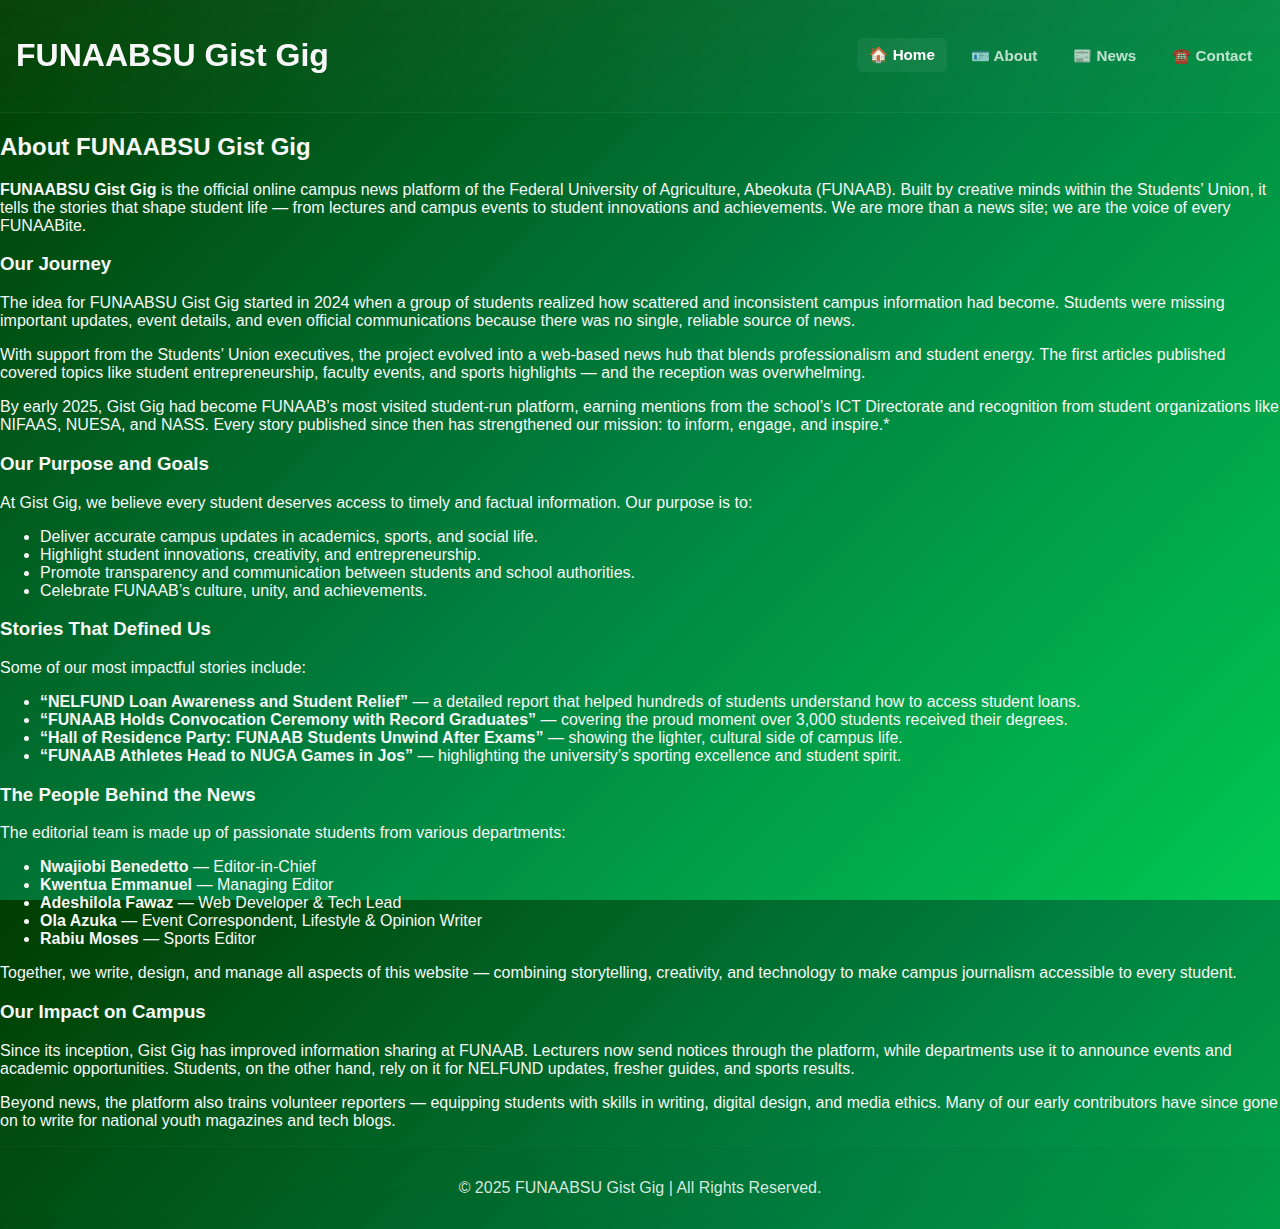
<file: about.html>
<!DOCTYPE html>
<html lang="en">
<head>
  <meta charset="UTF-8">
  <meta name="viewport" content="width=device-width, initial-scale=1.0">
  <title>About Us | FUNAABSU Gist Gig</title>
  <link rel="stylesheet" href="style1.css">
</head>
<body>
  <header>
    <h1>FUNAABSU Gist Gig</h1>
    <nav>
      <ul>
      <li><a href="index.html" class="active">🏠 Home</a></li>
        <li><a href="about.html">🪪 About</a></li>
        <li><a href="academic.html">📰 News</a></li>
        <li><a href="contact.html">☎️ Contact</a></li>
      </ul>
    </nav>
  </header>

  <section class="about-intro">
    <h2>About FUNAABSU Gist Gig</h2>
    <p>
      <strong>FUNAABSU Gist Gig</strong> is the official online campus news platform of the Federal University of Agriculture, Abeokuta (FUNAAB).
      Built by creative minds within the Students’ Union, it tells the stories that shape student life — from lectures and campus events
      to student innovations and achievements.  
      We are more than a news site; we are the voice of every FUNAABite.
    </p>
  </section>

  <section class="about-history">
    <h3>Our Journey</h3>
    <p>
      The idea for FUNAABSU Gist Gig started in 2024 when a group of students realized how scattered and inconsistent campus information had become.
      Students were missing important updates, event details, and even official communications because there was no single, reliable source of news.
    </p>
    <p>
      With support from the Students’ Union executives, the project evolved into a web-based news hub that blends professionalism and student energy.
      The first articles published covered topics like student entrepreneurship, faculty events, and sports highlights — and the reception was overwhelming.
    </p>
    <p>
      By early 2025, Gist Gig had become FUNAAB’s most visited student-run platform, earning mentions from the school’s ICT Directorate and recognition
      from student organizations like NIFAAS, NUESA, and NASS.  
      Every story published since then has strengthened our mission: to inform, engage, and inspire.*
    </p>
  </section>

  <section class="about-purpose">
    <h3>Our Purpose and Goals</h3>
    <p>
      At Gist Gig, we believe every student deserves access to timely and factual information. Our purpose is to:
    </p>
    <ul>
      <li>Deliver accurate campus updates in academics, sports, and social life.</li>
      <li>Highlight student innovations, creativity, and entrepreneurship.</li>
      <li>Promote transparency and communication between students and school authorities.</li>
      <li>Celebrate FUNAAB’s culture, unity, and achievements.</li>
    </ul>
  </section>

  <section class="about-highlights">
    <h3>Stories That Defined Us</h3>
    <p>
      Some of our most impactful stories include:
    </p>
    <ul>
      <li>
        <strong>“NELFUND Loan Awareness and Student Relief”</strong> — a detailed report that helped hundreds of students understand how to access student loans.
      </li>
      <li>
        <strong>“FUNAAB Holds Convocation Ceremony with Record Graduates”</strong> — covering the proud moment over 3,000 students received their degrees.
      </li>
      <li>
        <strong>“Hall of Residence Party: FUNAAB Students Unwind After Exams”</strong> — showing the lighter, cultural side of campus life.
      </li>
      <li>
        <strong>“FUNAAB Athletes Head to NUGA Games in Jos”</strong> — highlighting the university’s sporting excellence and student spirit.
      </li>
    </ul>
  </section>

  <section class="about-team">
    <h3>The People Behind the News</h3>
    <p>
      The editorial team is made up of passionate students from various departments:
    </p>
    <ul>
      <li><strong>Nwajiobi Benedetto</strong> — Editor-in-Chief</li>
      <li><strong>Kwentua Emmanuel</strong> — Managing Editor</li>
      <li><strong>Adeshilola Fawaz</strong> — Web Developer & Tech Lead</li>
      <li><strong>Ola Azuka</strong> — Event Correspondent, Lifestyle & Opinion Writer</li>
      <li><strong>Rabiu Moses</strong> — Sports Editor</li>
    </ul>
    <p>
      Together, we write, design, and manage all aspects of this website — combining storytelling, creativity, and technology to make campus journalism
      accessible to every student.
    </p>
  </section>

  <section class="about-impact">
    <h3>Our Impact on Campus</h3>
    <p>
      Since its inception, Gist Gig has improved information sharing at FUNAAB. Lecturers now send notices through the platform,
      while departments use it to announce events and academic opportunities. Students, on the other hand, rely on it for NELFUND updates,
      fresher guides, and sports results.
    </p>
    <p>
      Beyond news, the platform also trains volunteer reporters — equipping students with skills in writing, digital design, and media ethics.
      Many of our early contributors have since gone on to write for national youth magazines and tech blogs.
    </p>
  </section>

  <footer>
    <p>&copy; 2025 FUNAABSU Gist Gig | All Rights Reserved.</p>
  </footer>
</body>
</html>
</file>
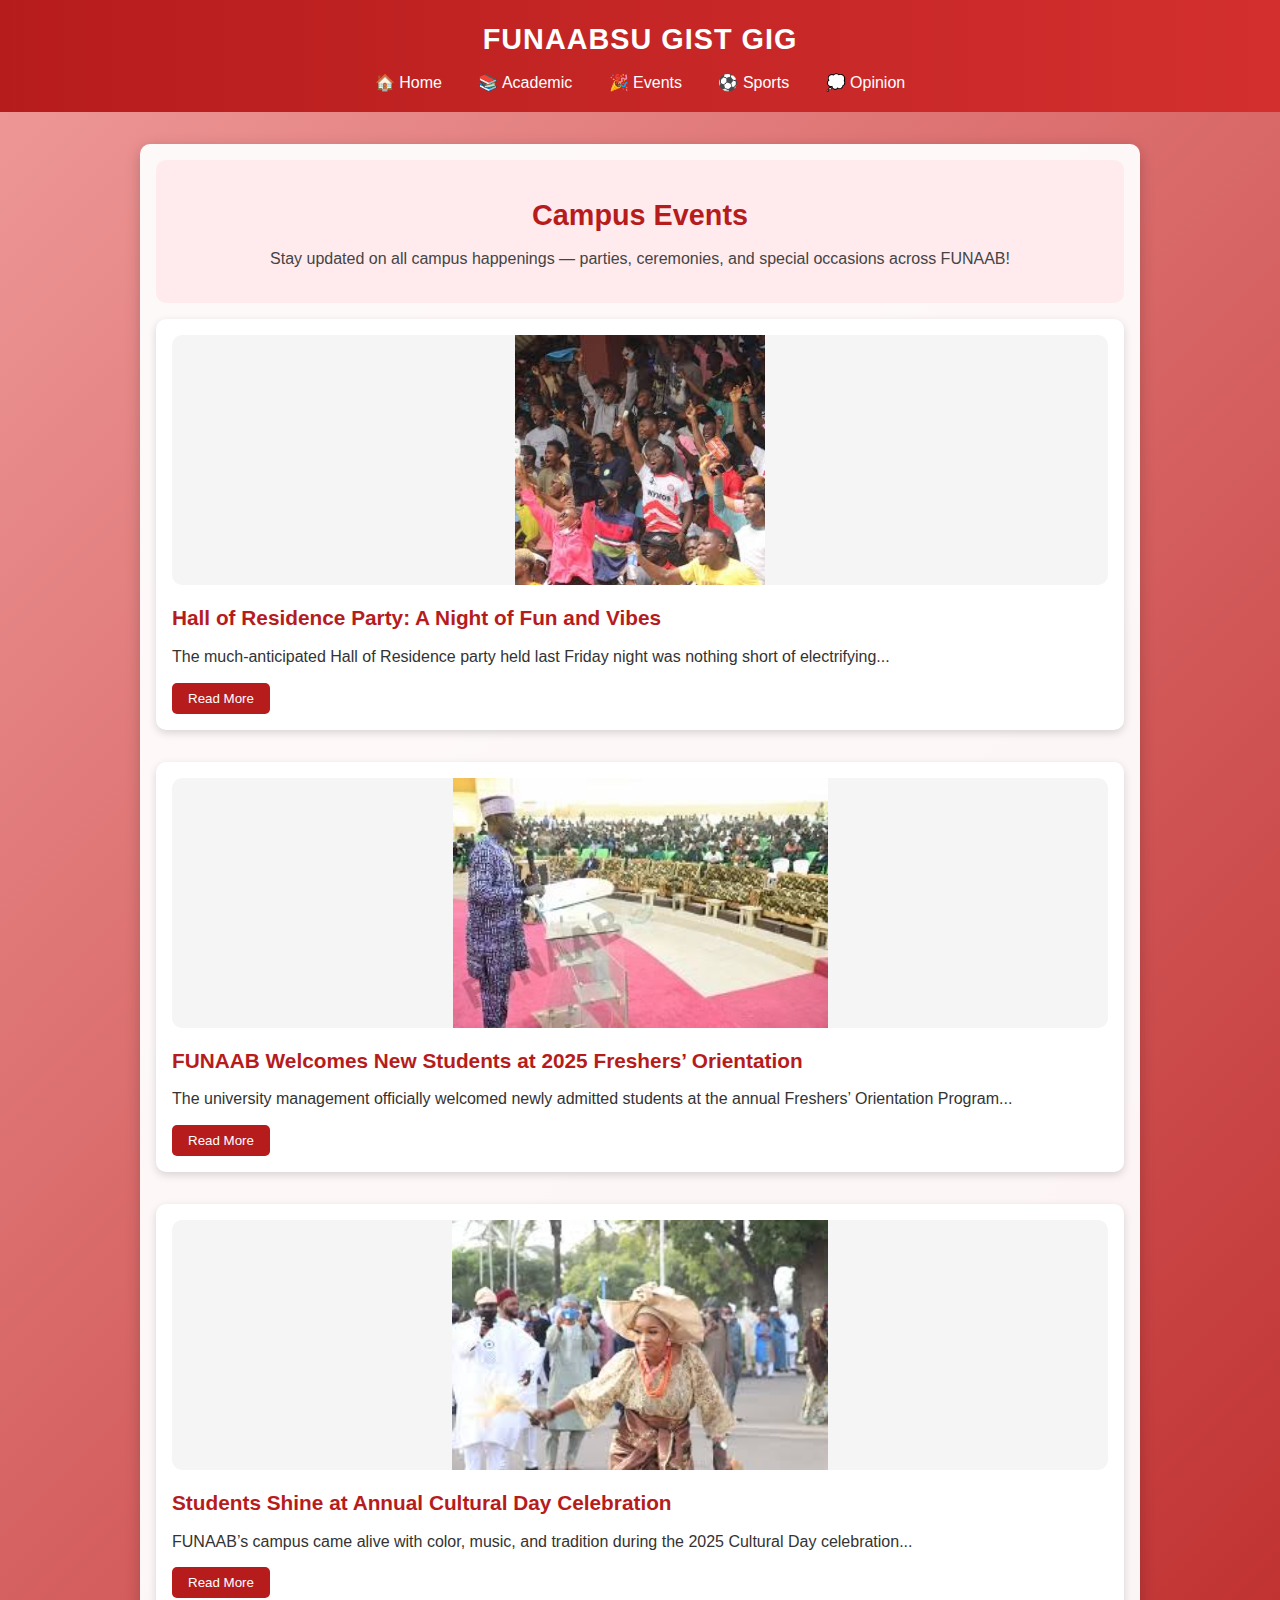
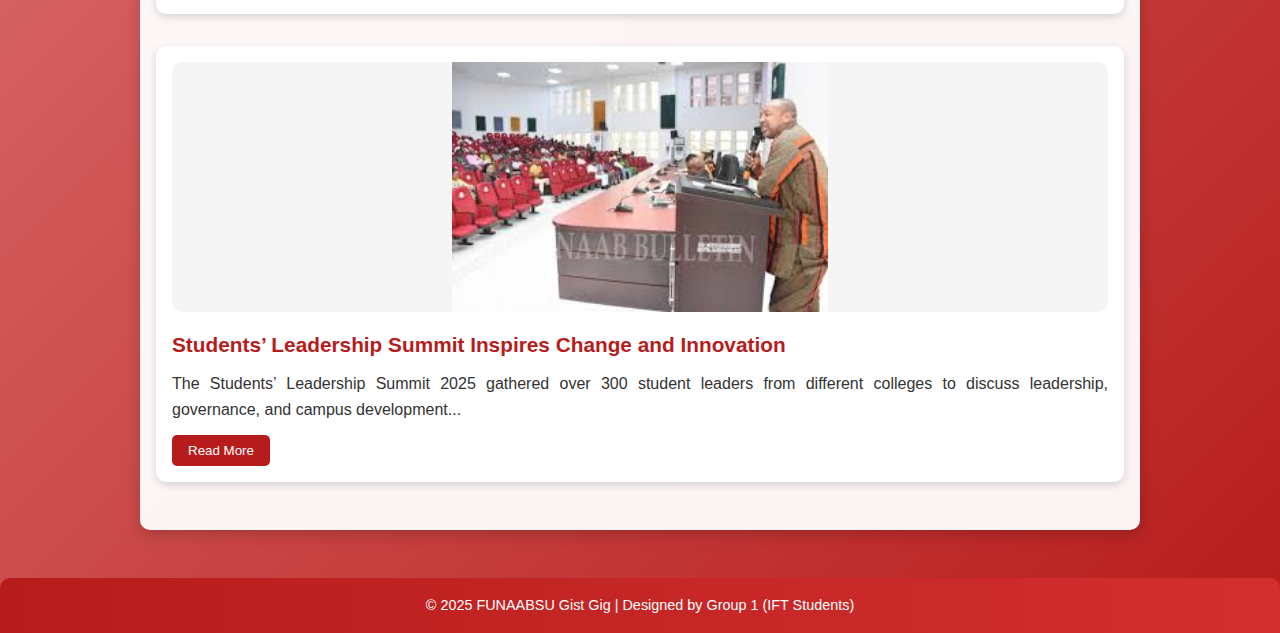
<file: event.html>
<!DOCTYPE html>
<html lang="en">
<head>
  <meta charset="UTF-8">
  <meta name="viewport" content="width=device-width, initial-scale=1.0">
  <title>Events | FUNAABSU Gist Gig</title>
  <link rel="stylesheet" href="style-red.css">
</head>
<body>
  <header>
    <h1>FUNAABSU Gist Gig</h1>
     <div class="news-links">
    <a href="Index.html">🏠 Home</a>
    <a href="academic.html">📚 Academic</a>
    <a href="event.html" class="btn">🎉 Events</a>
    <a href="sport.html" class="btn">⚽ Sports</a>
    <a href="opinion.html" class="btn">💭 Opinion</a>
  </div>
  </header>

  <main>
    <section class="category-header">
      <h2>Campus Events</h2>
      <p>Stay updated on all campus happenings — parties, ceremonies, and special occasions across FUNAAB!</p>
    </section>

    <!-- Hall of Residence Party -->
    <article class="news-item">
      <img src="party.jpeg" alt="Hall Party">
      <h3>Hall of Residence Party: A Night of Fun and Vibes</h3>
      <p>
        The much-anticipated Hall of Residence party held last Friday night was nothing short of electrifying...
        <span class="more-text">
          Organized by the Hall Executives in collaboration with the Students’ Union Social Committee, 
          the event brought together students from all colleges to unwind after a busy academic week.  
          The venue was beautifully decorated with colorful lights and banners, giving off a vibrant club atmosphere.  

          DJ Skillz kept the crowd entertained with hit tracks while performances from campus artists like 
          JayBlaq, Nifemi Vibes, and De-Classic had students cheering.  
          There were dance competitions, comedy sessions, and refreshments sponsored by local vendors.  

          According to the Hall Chairperson, the goal was to foster unity and relaxation among residents.  
          The event ended peacefully at midnight under the supervision of the FUNAABSU security team.  
          “It was the best night of the semester,” said one excited student from Iyalode Hall.
        </span>
      </p>
      <button class="read-more-btn" onclick="toggleReadMore(this)">Read More</button>
    </article>

    <!-- Freshers’ Orientation -->
    <article class="news-item">
      <img src="freasher.jpeg" alt="Orientation">
      <h3>FUNAAB Welcomes New Students at 2025 Freshers’ Orientation</h3>
      <p>
        The university management officially welcomed newly admitted students at the annual Freshers’ Orientation Program...
        <span class="more-text">
          The event took place at the Oduduwa Lecture Theatre with all departments represented.  
          The Vice-Chancellor, represented by the Dean of Student Affairs, encouraged the new students to focus on 
          academics and discipline, promising that the university will provide a conducive environment for learning.  

          The Students’ Union executives were also present to advise freshers on adjusting to campus life.  
          Various university units such as Health Services, Library, and Security gave presentations 
          to familiarize students with available facilities.  

          The event concluded with an entertainment segment featuring poetry, music, and a mini quiz competition.
        </span>
      </p>
      <button class="read-more-btn" onclick="toggleReadMore(this)">Read More</button>
    </article>

    <!-- Cultural Day Celebration -->
    <article class="news-item">
      <img src="cultural.jpeg" alt="Cultural Day">
      <h3>Students Shine at Annual Cultural Day Celebration</h3>
      <p>
        FUNAAB’s campus came alive with color, music, and tradition during the 2025 Cultural Day celebration...
        <span class="more-text">
          Students proudly showcased their heritage by dressing in traditional attires representing 
          Nigeria’s diverse ethnic groups.  
          Each faculty presented cultural displays — including Yoruba bata dance, Hausa drumming, Igbo masquerade, 
          and Tiv folk songs.  

          The Vice-Chancellor commended the Student Affairs Division for promoting unity in diversity, 
          stating that culture is a vital tool for peace and understanding among students.  

          The highlight of the day was the Cultural Parade, where College of Animal Science 
          and Livestock Production emerged as the “Most Culturally Represented College.”  
          It was a celebration of pride, identity, and togetherness.
        </span>
      </p>
      <button class="read-more-btn" onclick="toggleReadMore(this)">Read More</button>
    </article>

    <!-- Students’ Leadership Summit -->
    <article class="news-item">
      <img src="ledership.jpeg" alt="Leadership Summit">
      <h3>Students’ Leadership Summit Inspires Change and Innovation</h3>
      <p>
        The Students’ Leadership Summit 2025 gathered over 300 student leaders from different colleges 
        to discuss leadership, governance, and campus development...
        <span class="more-text">
          The summit, themed “Empowering the Next Generation of Change-Makers”, featured keynote sessions 
          from guest speakers including alumni and industry professionals.  

          Panel discussions covered topics such as “Effective Student Leadership,” “Entrepreneurship in a Digital Age,” 
          and “The Role of Youths in Nation Building.”  

          According to the SU President, the summit aims to build responsible leaders who will contribute 
          to the growth of FUNAAB and Nigeria at large.  
          Participants described the experience as enlightening and transformative.
        </span>
      </p>
      <button class="read-more-btn" onclick="toggleReadMore(this)">Read More</button>
    </article>
  </main>

  <footer>
    <p>&copy; 2025 FUNAABSU Gist Gig | Designed by Group 1 (IFT Students)</p>
  </footer>

  <script>
    function toggleReadMore(button) {
      const moreText = button.previousElementSibling.querySelector('.more-text');
      moreText.classList.toggle('show');
      button.textContent = moreText.classList.contains('show') ? 'Read Less' : 'Read More';
    }
  </script>
</body>
</html>
</file>
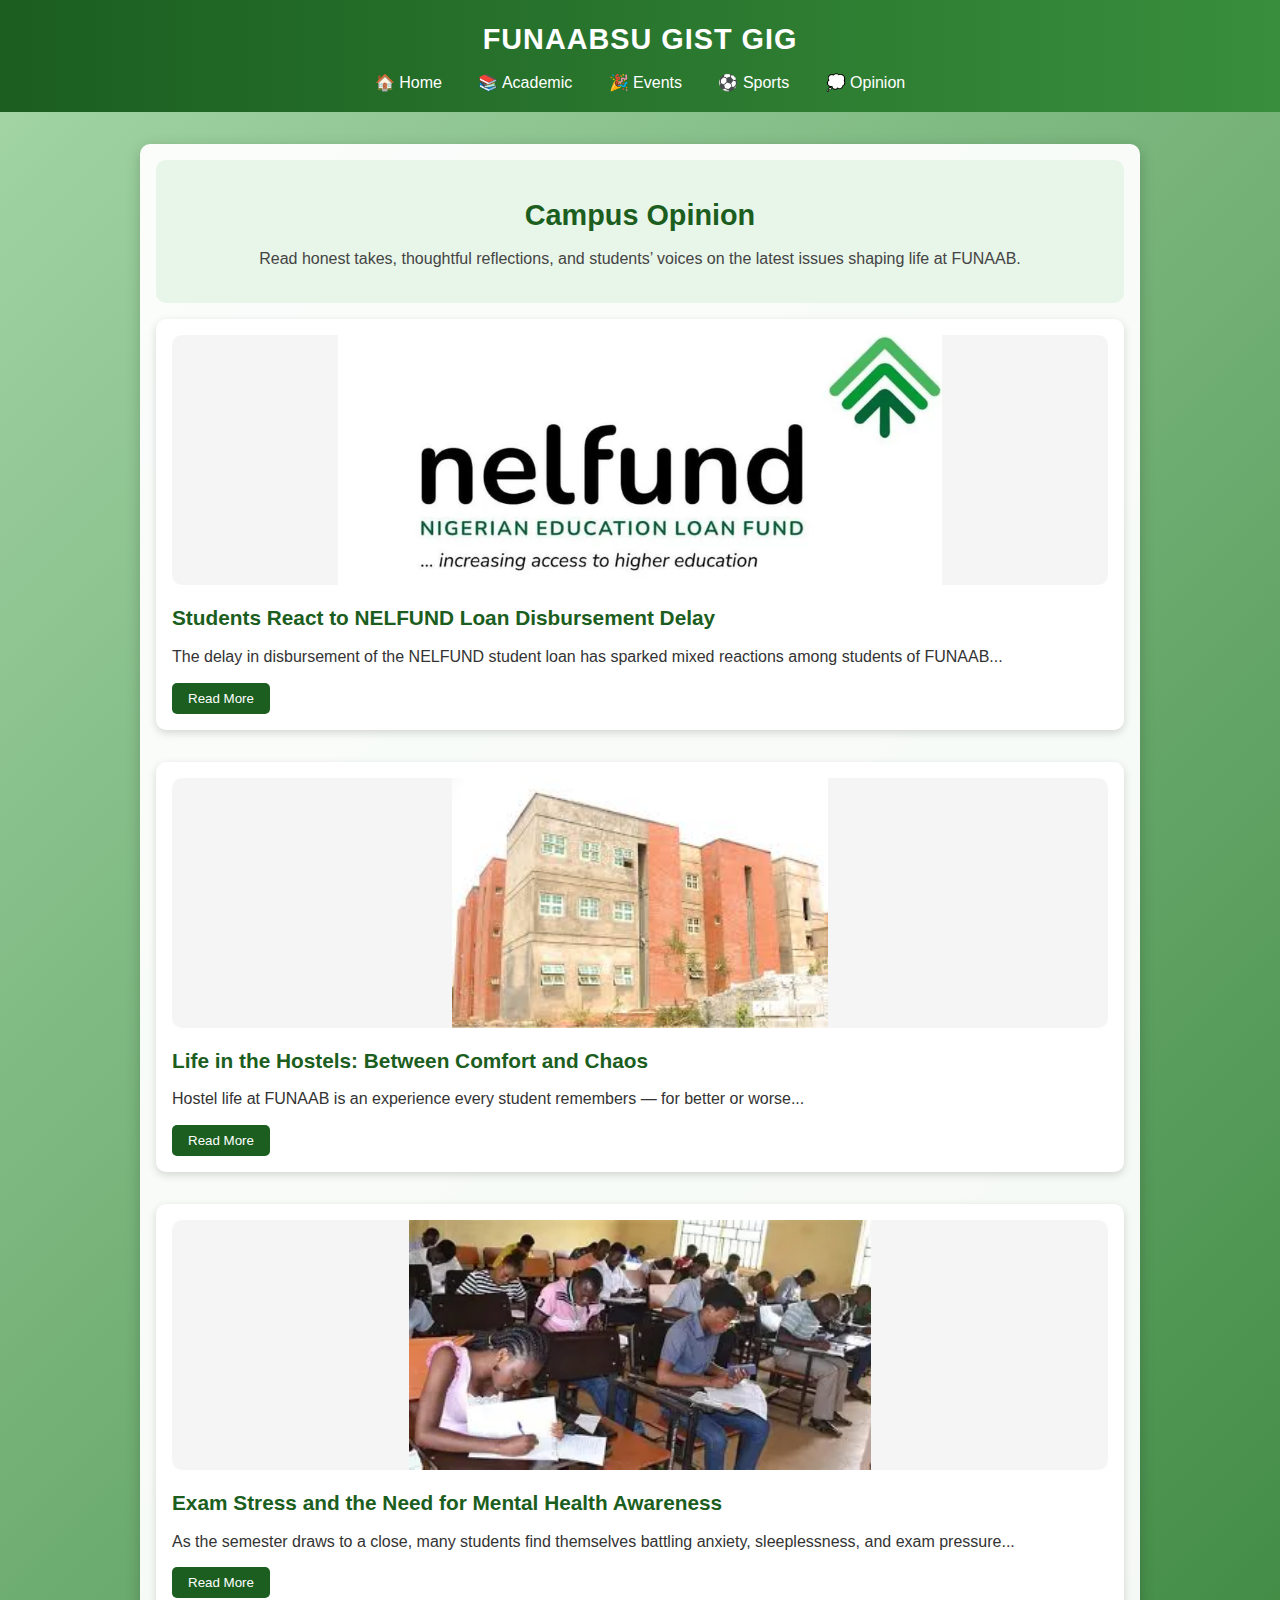
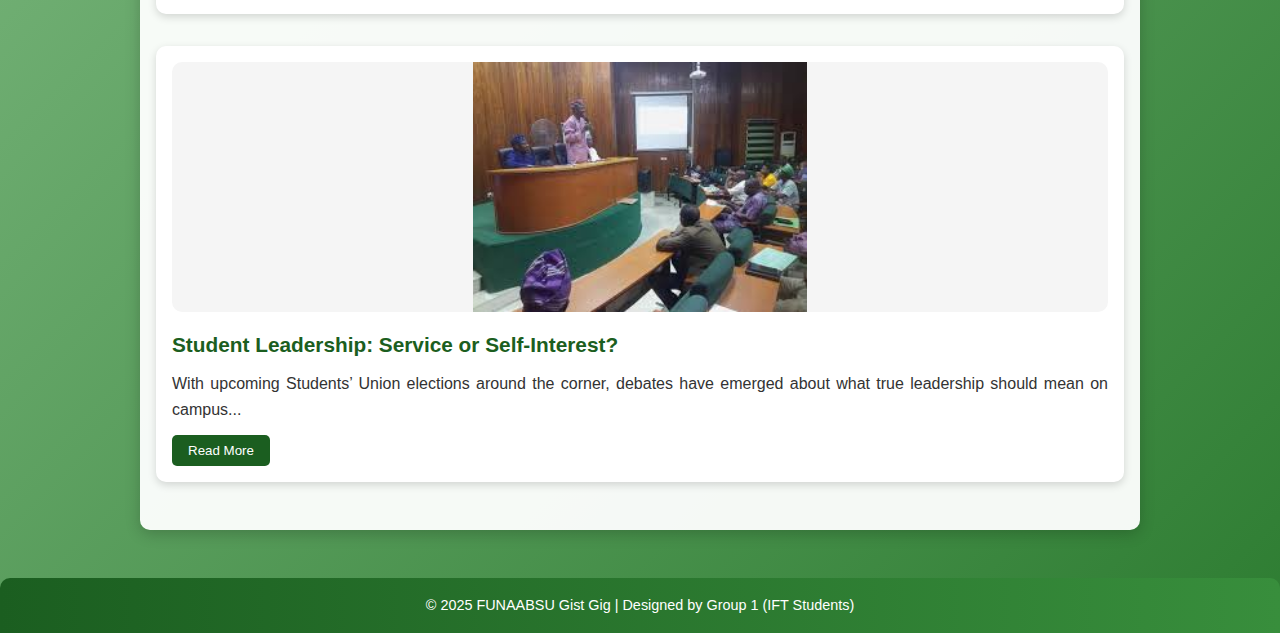
<file: opinion.html>
<!DOCTYPE html>
<html lang="en">
<head>
  <meta charset="UTF-8">
  <meta name="viewport" content="width=device-width, initial-scale=1.0">
  <title>Opinion | FUNAABSU Gist Gig</title>
  <link rel="stylesheet" href="style.css">
</head>
<body>
  <header>
    <h1>FUNAABSU Gist Gig</h1>
    <div class="news-links">
    <a href="Index.html">🏠 Home</a>
    <a href="academic.html">📚 Academic</a>
    <a href="event.html" class="btn">🎉 Events</a>
    <a href="sport.html" class="btn">⚽ Sports</a>
    <a href="opinion.html" class="btn">💭 Opinion</a>
  </div>
  </header>

  <main>
    <section class="category-header">
      <h2>Campus Opinion</h2>
      <p>Read honest takes, thoughtful reflections, and students’ voices on the latest issues shaping life at FUNAAB.</p>
    </section>

    <!-- NELFUND Loan Opinion -->
    <article class="news-item">
      <img src="Nigerian_Education_Loan_Fund_(NELFUND).png" alt="NELFUND Loan">
      <h3>Students React to NELFUND Loan Disbursement Delay</h3>
      <p>
        The delay in disbursement of the NELFUND student loan has sparked mixed reactions among students of FUNAAB...
        <span class="more-text">
          Many students expressed frustration, stating that the delay has made it difficult to pay their school fees 
          and complete registration.  
          A 200-level student of Information Technology lamented, “We were promised quick disbursement once approved, 
          but weeks have passed with no update.”  

          On the other hand, some students urged patience, saying that the federal process takes time 
          and the loan will eventually be credited.  
          Financial experts on campus advised beneficiaries to use the funds strictly for academic expenses 
          and avoid unnecessary spending once received.  

          The university management has assured students that it is in touch with NELFUND officials 
          to ensure timely communication and transparency.
        </span>
      </p>
      <button class="read-more-btn" onclick="toggleReadMore(this)">Read More</button>
    </article>

    <!-- Hostel Life Opinion -->
    <article class="news-item">
      <img src="hostel.jpeg" alt="Hostel Life">
      <h3>Life in the Hostels: Between Comfort and Chaos</h3>
      <p>
        Hostel life at FUNAAB is an experience every student remembers — for better or worse...
        <span class="more-text">
          For some, it’s a place of lasting friendship, night study sessions, and shared laughter.  
          For others, it’s a daily struggle with water shortages, noisy roommates, and tight spaces.  

          Students from different halls shared their perspectives.  
          “I love the social life, but sometimes privacy is impossible,” said Kemi, a resident of Iyalode Tinubu Hostel(IYAT).  
          Others called for better maintenance and stricter hall rules.  

          The university management recently announced plans to improve hostel facilities 
          and renovate some aging buildings.  
          Still, for most students, hostel life remains a mix of memories, lessons, and survival.
        </span>
      </p>
      <button class="read-more-btn" onclick="toggleReadMore(this)">Read More</button>
    </article>

    <!-- Exam Stress -->
    <article class="news-item">
      <img src="exam.webp" alt="Exam Stress">
      <h3>Exam Stress and the Need for Mental Health Awareness</h3>
      <p>
        As the semester draws to a close, many students find themselves battling anxiety, sleeplessness, 
        and exam pressure...
        <span class="more-text">
          Mental health discussions on campus have become more common, but many students still struggle 
          in silence.  
          A Psychology lecturer noted that “academic pressure should never come at the cost of one’s well-being.”  

          The Students’ Union Welfare Committee has launched a peer-support initiative called *Talk2Me*, 
          where trained volunteers offer listening ears to stressed students.  
          The university clinic also encourages students to seek help early rather than overworking themselves.  

          “Rest is part of studying,” said a 300-level Biochemistry student.  
          It’s a reminder that success means more when achieved with a healthy mind.
        </span>
      </p>
      <button class="read-more-btn" onclick="toggleReadMore(this)">Read More</button>
    </article>

    <!-- Student Leadership -->
    <article class="news-item">
      <img src="project.jpeg" alt="Student Leadership">
      <h3>Student Leadership: Service or Self-Interest?</h3>
      <p>
        With upcoming Students’ Union elections around the corner, debates have emerged about 
        what true leadership should mean on campus...
        <span class="more-text">
          Some students believe leadership should be about service, representation, and genuine 
          concern for others.  
          Others argue that many aspirants only seek fame, popularity, and influence.  

          “Leadership on campus is a reflection of leadership in society,” said a Political Science student.  
          “We must choose people with integrity, not just loud voices.”  

          The SU President responded, saying that leadership comes with sacrifice, 
          and that anyone vying for office must be prepared to serve selflessly.  
          Students are encouraged to vote responsibly during the election week.
        </span>
      </p>
      <button class="read-more-btn" onclick="toggleReadMore(this)">Read More</button>
    </article>
  </main>

  <footer>
    <p>&copy; 2025 FUNAABSU Gist Gig | Designed by Group 1 (IFT Students)</p>
  </footer>

  <script>
    function toggleReadMore(button) {
      const moreText = button.previousElementSibling.querySelector('.more-text');
      moreText.classList.toggle('show');
      button.textContent = moreText.classList.contains('show') ? 'Read Less' : 'Read More';
    }
  </script>
</body>
</html>
</file>
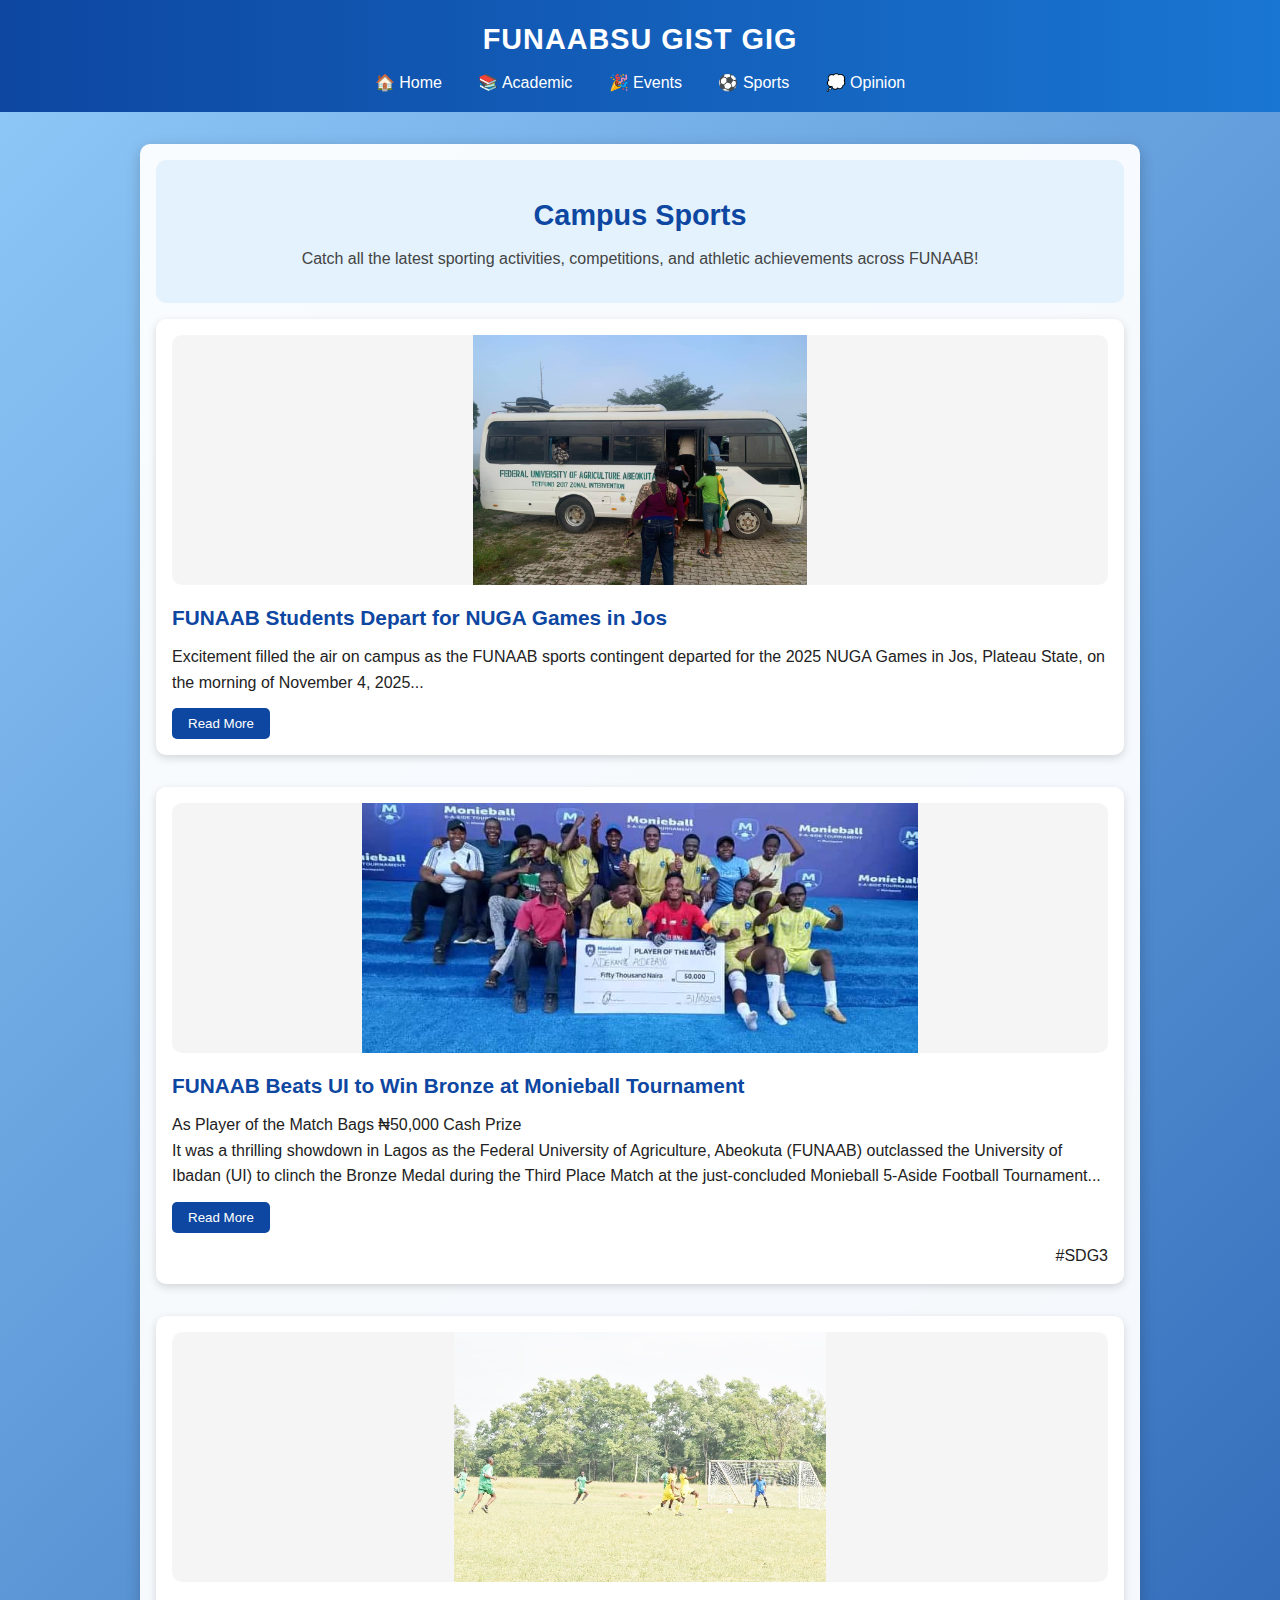
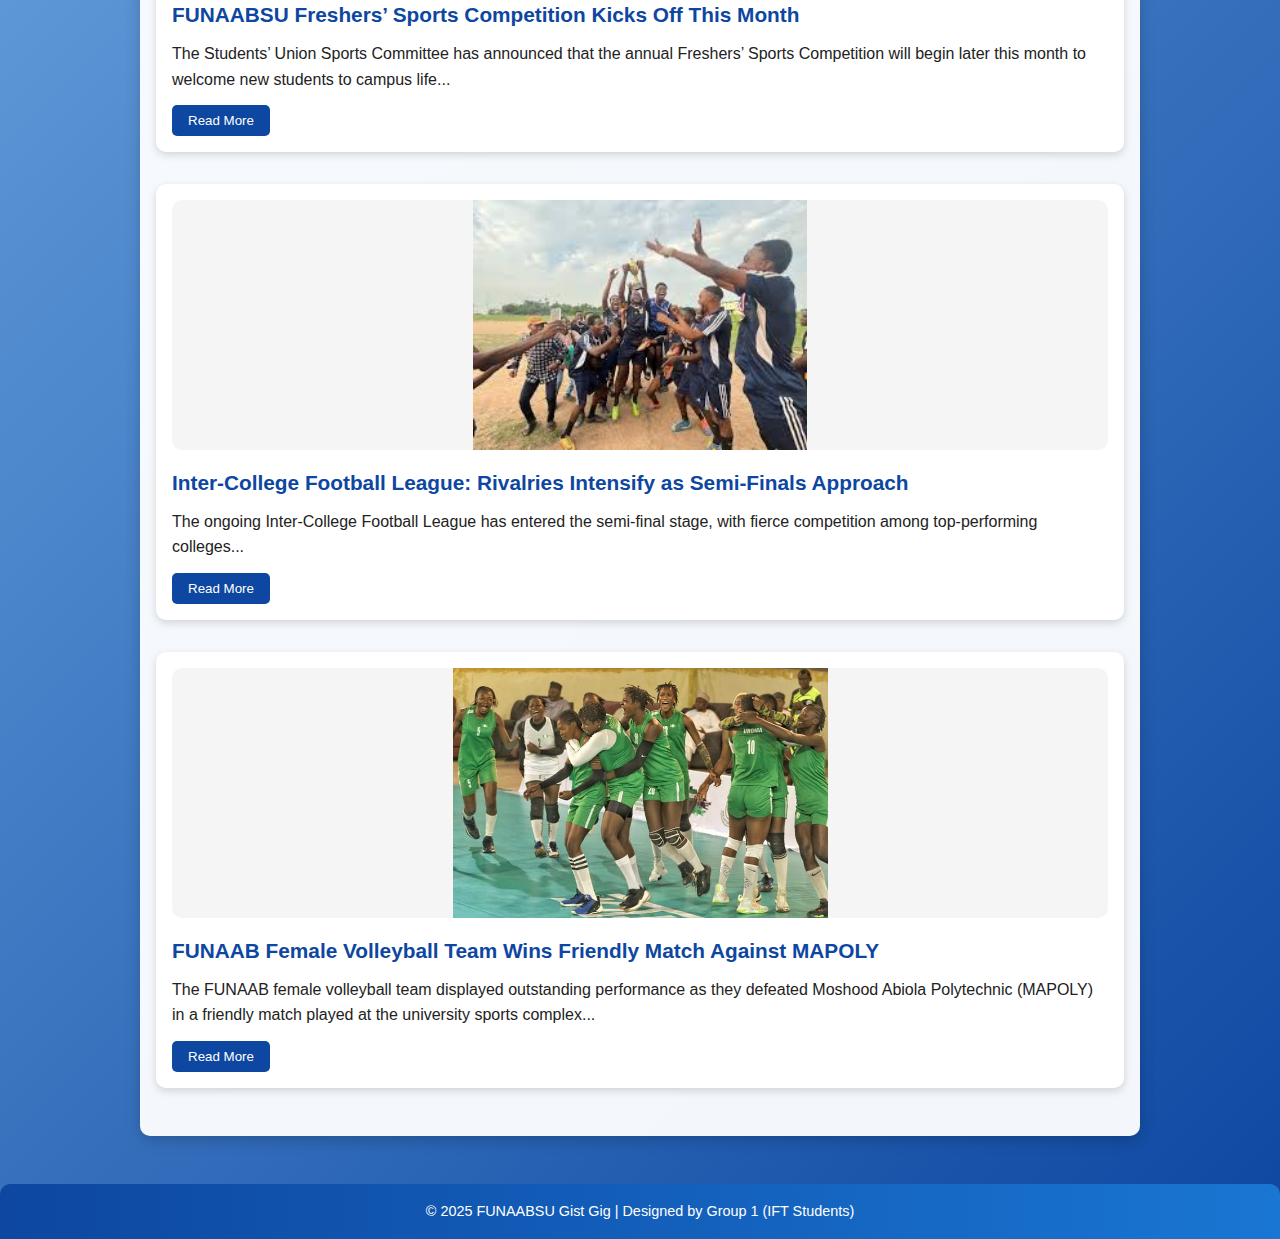
<file: sport.html>
<!DOCTYPE html>
<html lang="en">
<head>
  <meta charset="UTF-8">
  <meta name="viewport" content="width=device-width, initial-scale=1.0">
  <title>Sports | FUNAABSU Gist Gig</title>
  <link rel="stylesheet" href="style-blue.css">
</head>
<body>
  <header>
    <h1>FUNAABSU Gist Gig</h1>
   <div class="news-links">
    <a href="Index.html">🏠 Home</a>
    <a href="academic.html">📚 Academic</a>
    <a href="event.html" class="btn">🎉 Events</a>
    <a href="sport.html" class="btn">⚽ Sports</a>
    <a href="opinion.html" class="btn">💭 Opinion</a>
  </div>
  </header>

  <main>
    <section class="category-header">
      <h2>Campus Sports</h2>
      <p>Catch all the latest sporting activities, competitions, and athletic achievements across FUNAAB!</p>
    </section>

    <!-- NUGA Games -->
    <article class="news-item">
      <img src="nuga.jpg" alt="NUGA Delegation" width="400px">
      <h3>FUNAAB Students Depart for NUGA Games in Jos</h3>
      <p>
        Excitement filled the air on campus as the FUNAAB sports contingent departed for the 2025 NUGA Games 
        in Jos, Plateau State, on the morning of November 4, 2025...
        <span class="more-text">
          The team, comprising 46 student-athletes and 8 officials, will represent the university 
          in track and field, football, volleyball, chess, and table tennis.  

          Before their departure, the Vice-Chancellor addressed the athletes, urging them to uphold 
          discipline and sportsmanship. “FUNAAB has always stood for excellence both in the classroom and on the field,” he said.  

          The bus convoy left the university premises at 8:00 a.m., accompanied by cheers from fellow students.  
          According to the Sports Director, the athletes have been training intensely and are ready 
          to make the university proud.  

          “We’re going for gold,” said the football team captain confidently.  
          The NUGA Games are expected to run from November 5th to 14th, 2025.
        </span>
      </p>
      <button class="read-more-btn" onclick="toggleReadMore(this)">Read More</button>
    </article>

     <article class="news-item">
          <img src="moni.jpg" alt="Team FUNAAB Wins Bronze">
          <h3>FUNAAB Beats UI to Win Bronze at Monieball Tournament</h3>
          <p class="subtitle">
            As Player of the Match Bags ₦50,000 Cash Prize
          </p>
          <p>
            It was a thrilling showdown in Lagos as the Federal University of Agriculture, Abeokuta (FUNAAB)
            outclassed the University of Ibadan (UI) to clinch the Bronze Medal during the Third Place Match
            at the just-concluded Monieball 5-Aside Football Tournament...
            <span class="more-text">
              Team FUNAAB brought their A-game to the pitch, displaying resilience, sharp coordination, and
              undeniable team spirit that kept fans on the edge of their seats. Their superb play earned them
              praise from spectators and organisers alike, cementing their reputation as one of the competition’s
              most formidable sides.

              The spotlight shone brightly on <strong>Adebayo Adekanye</strong>, a student of Aquaculture and Fisheries
              Management (AQFM), College of Environmental Resources Management (COLERM), who was named Best Player of
              the Match. His dazzling performance and decisive plays earned him a ₦50,000 cash prize, rounding off
              an outstanding tournament run.

              Speaking after the victory, Dr. Samuel Olabanji, Director of Sports, expressed appreciation to the
              Vice-Chancellor, Prof. Babatunde Kehinde, for his consistent support and encouragement. He also thanked
              the University Community and fans for rallying behind the team throughout the competition.

              The Monieball 5-Aside Tournament is an annual event that brings together universities across Nigeria,
              using football as a platform to promote youth engagement, teamwork, and healthy rivalry.

              With this victory, Team FUNAAB has once again demonstrated that the University’s sporting prowess
              matches its academic excellence, proving that when it comes to passion, skill, and determination,
              FUNAAB truly plays to win.
            </span>
          </p>
          <button class="read-more-btn" onclick="toggleReadMore(this)">Read More</button>
          <p class="text-muted" style="margin-top:10px; text-align:right;">#SDG3</p>
        </article>

    <!-- Freshers’ Sports -->
    <article class="news-item">
      <img src="babcock.jpg" alt="Freshers Sports">
      <h3>FUNAABSU Freshers’ Sports Competition Kicks Off This Month</h3>
      <p>
        The Students’ Union Sports Committee has announced that the annual Freshers’ Sports Competition 
        will begin later this month to welcome new students to campus life...
        <span class="more-text">
          The event, scheduled to start on November 20, 2025, will feature football, athletics, table tennis, and volleyball.  
          According to the SU Sports Director, the competition is designed to help freshmen identify and develop their athletic potential 
          while encouraging teamwork and friendship.  

          Registration for various sports categories is open at the Student Union Building, and inter-departmental matches 
          are expected to draw huge crowds.  
          The finals will be played at the university’s main field, followed by a closing ceremony 
          and presentation of medals.
        </span>
      </p>
      <button class="read-more-btn" onclick="toggleReadMore(this)">Read More</button>
    </article>

    <!-- Inter-College Football League -->
    <article class="news-item">
      <img src="sport-cheering.jpeg" alt="Football League">
      <h3>Inter-College Football League: Rivalries Intensify as Semi-Finals Approach</h3>
      <p>
        The ongoing Inter-College Football League has entered the semi-final stage, 
        with fierce competition among top-performing colleges...
        <span class="more-text">
          College of Agricultural Management and Rural Development (COLAMRUD) remains unbeaten, 
          while College of Engineering (COLENG) secured a dramatic win to book their semi-final spot.  

          Matches have been drawing large student audiences, with the main field 
          buzzing every evening.  
          The final is expected to take place on November 25, 2025.  

          The Sports Unit has praised the spirit of sportsmanship and fair play shown 
          by all teams, noting that this year’s tournament has been the most exciting yet.
        </span>
      </p>
      <button class="read-more-btn" onclick="toggleReadMore(this)">Read More</button>
    </article>

    <!-- Volleyball Match -->
    <article class="news-item">
      <img src="IMG-20230130-WA0082.jpg" alt="Volleyball Match">
      <h3>FUNAAB Female Volleyball Team Wins Friendly Match Against MAPOLY</h3>
      <p>
        The FUNAAB female volleyball team displayed outstanding performance as they defeated 
        Moshood Abiola Polytechnic (MAPOLY) in a friendly match played at the university sports complex...
        <span class="more-text">
          The thrilling encounter ended 3–1 in favor of FUNAAB after four competitive sets.  
          Team captain, Blessing Daniel, expressed joy over their victory, stating that the match 
          helped strengthen team spirit ahead of future competitions.  

          The friendly was organized as part of the team’s preparation for upcoming inter-university tournaments.  
          According to the coach, the team is “ready to take on any challenge” as they continue their winning streak.
        </span>
      </p>
      <button class="read-more-btn" onclick="toggleReadMore(this)">Read More</button>
    </article>
  </main>

  <footer>
    <p>&copy; 2025 FUNAABSU Gist Gig | Designed by Group 1 (IFT Students)</p>
  </footer>

  <script>
    function toggleReadMore(button) {
      const moreText = button.previousElementSibling.querySelector('.more-text');
      moreText.classList.toggle('show');
      button.textContent = moreText.classList.contains('show') ? 'Read Less' : 'Read More';
    }
  </script>
</body>
</html>
</file>
<file: style1.css>
/* ==========================
   FUNAABSU Gist Gig - style1.css
   Paste entire file into css/style1.css
   ========================== */

/* Global / Background: green gradient for Home, About, Contact and other pages */
:root{
  --green-1: #003d00; /* deep */
  --green-2: #007f3f; /* mid */
  --green-3: #00c853; /* light */
  --accent: #ffc857;
  --card-bg: rgba(255,255,255,0.06);
  --muted: rgba(255,255,255,0.75);
  --glass: rgba(255,255,255,0.06);
}

/* Apply gradient to whole site */
html,body{
  height:100%;
  margin:0;
  font-family: "Segoe UI", Roboto, "Helvetica Neue", Arial, sans-serif;
  background: linear-gradient(135deg, var(--green-1) 0%, var(--green-2) 50%, var(--green-3) 100%);
  color: #f7f7f7;
  -webkit-font-smoothing:antialiased;
  -moz-osx-font-smoothing:grayscale;
}

/* Basic layout */
.container{
  max-width:1100px;
  margin:0 auto;
  padding:1rem;
}

/* Header / nav */
header{
  display:flex;
  align-items:center;
  justify-content:space-between;
  padding:1rem;
  gap:1rem;
  backdrop-filter: blur(6px);
  background: linear-gradient(180deg, rgba(255,255,255,0.03), rgba(255,255,255,0.01));
  border-bottom: 1px solid rgba(255,255,255,0.04);
}
.logo{
  display:flex;
  align-items:center;
  gap:0.75rem;
}
.logo img{
  width:48px;
  height:48px;
  object-fit:cover;
  border-radius:6px;
  border:2px solid rgba(255,255,255,0.08);
}
.logo h1{
  font-size:1.1rem;
  margin:0;
  color:#fff;
  letter-spacing:0.2px;
}

/* Nav */
nav ul{
  list-style:none;
  display:flex;
  gap:0.75rem;
  margin:0;
  padding:0;
  align-items:center;
}
nav a{
  color:var(--muted);
  text-decoration:none;
  padding:0.5rem 0.75rem;
  border-radius:6px;
  transition: all 0.18s ease;
  font-weight:600;
  font-size:0.95rem;
  display:inline-block;
}
nav a:hover,
nav a.active{
  background: rgba(255,255,255,0.06);
  color: #fff;
  transform: translateY(-1px);
}

/* Search bar */
.search-bar{
  display:flex;
  justify-content:center;
  gap:0.5rem;
  padding:1rem;
  max-width:1100px;
  margin:0 auto;
}
.search-bar input[type="text"]{
  width:60%;
  max-width:640px;
  padding:0.6rem 0.8rem;
  border-radius:6px;
  border: none;
  outline:none;
  font-size:0.95rem;
  background: rgba(255,255,255,0.08);
  color:#fff;
}
.search-bar button{
  padding:0.55rem 0.9rem;
  border-radius:6px;
  border:none;
  cursor:pointer;
  background: linear-gradient(90deg, #00b14a, #007f3f);
  color:#fff;
  font-weight:700;
}

/* Main content areas */
main{
  max-width:1100px;
  margin:1rem auto 3rem;
  padding: 0 1rem;
}

/* Cards / News grid */
.featured-news .news-grid,
.category-grid {
  display:grid;
  grid-template-columns: repeat(auto-fit, minmax(260px,1fr));
  gap:1rem;
  align-items:start;
}
.news-item{
  background: var(--card-bg);
  padding:1rem;
  border-radius:10px;
  box-shadow: 0 6px 18px rgba(0,0,0,0.25);
  color: #fff;
  line-height:1.6;
}
.news-item img{
  width:100%;
  height:160px;
  object-fit:cover;
  border-radius:8px;
  margin-bottom:0.75rem;
}
.news-item h3{
  margin:0 0 0.5rem 0;
  font-size:1.05rem;
  color:#fff;
}
.news-item p{
  margin:0 0 0.5rem 0;
  color: rgba(255,255,255,0.9);
  font-size:0.95rem;
}

/* Ensure long hidden text is readable on gradient */
.more-text{
  display:none;
  /* keep color readable on dark green background */
  color: #e9f7ef; 
}

/* Your original read-more-btn kept (with small polish) */
.read-more-btn {
  background-color: #006400;
  color: white;
  border: none;
  padding: 8px 12px;
  border-radius: 4px;
  cursor: pointer;
  font-size: 14px;
  transition: transform 0.12s ease, box-shadow 0.12s ease;
  box-shadow: 0 4px 10px rgba(0,0,0,0.25);
}
.read-more-btn:hover{
  transform: translateY(-2px);
  box-shadow: 0 8px 20px rgba(0,0,0,0.30);
}

/* Category cards */
.category-card{
  background: rgba(255,255,255,0.04);
  padding:1rem;
  border-radius:8px;
  text-align:center;
  color:#fff;
}
.category-card h3{ margin:0 0 0.4rem 0; }
.category-card p{ color: rgba(255,255,255,0.85); font-size:0.95rem; }
.category-card a{
  display:inline-block;
  margin-top:0.6rem;
  padding:0.45rem 0.8rem;
  border-radius:6px;
  background: linear-gradient(90deg, #00b14a, #007f3f);
  color:#fff;
  text-decoration:none;
  font-weight:700;
}

/* Submit form (on homepage) */
.submit-news form{
  display:flex;
  flex-direction:column;
  gap:0.6rem;
  background: rgba(0,0,0,0.15);
  padding:1rem;
  border-radius:8px;
}
.submit-news input, .submit-news textarea{
  padding:0.6rem;
  border-radius:6px;
  border:none;
  background: rgba(255,255,255,0.06);
  color:#fff;
  outline:none;
}

/* Footer */
footer{
  text-align:center;
  padding:1rem;
  color: rgba(255,255,255,0.85);
  border-top: 1px solid rgba(255,255,255,0.03);
  background: linear-gradient(180deg, rgba(0,0,0,0.02), rgba(0,0,0,0.03));
}

/* About and Contact specific panels (so they sit nicely on the gradient) */
.about-section,
.contact-section{
  max-width:1000px;
  margin:1.5rem auto;
  padding:1.5rem;
  background: rgba(255,255,255,0.06);
  border-radius:10px;
  color:#fff;
}

/* Contact form styling */
.contact-section form,
.contact-form{
  display:flex;
  flex-direction:column;
  gap:0.75rem;
}
.contact-section input,
.contact-section textarea,
.contact-form input,
.contact-form textarea{
  border:none;
  padding:0.75rem;
  border-radius:6px;
  background: rgba(255,255,255,0.04);
  color:#fff;
  outline:none;
}

/* Buttons used across site */
.btn, button[type="submit"]{
  cursor:pointer;
  padding:0.6rem 0.9rem;
  border-radius:8px;
  border:none;
  background: linear-gradient(90deg, #00b14a, #007f3f);
  color:#fff;
  font-weight:700;
}

/* tiny utility */
.text-muted{ color: rgba(255,255,255,0.75); font-size:0.9rem; }

/* make .more-text visible when JS toggles class "show" */
.more-text.show{ display:inline; }

/* News-links (from earlier conversation) */
.news-links{
  display:flex;
  gap:1rem;
  justify-content:center;
  margin-top:1rem;
  color: white; /* container color */
}
.news-links a{
  color:white;
  text-decoration:none;
  background: linear-gradient(90deg, #009944, #006633);
  padding:0.5rem 1rem;
  border-radius:6px;
  font-weight:700;
}

/* Responsive */
@media (max-width:800px){
  .search-bar input[type="text"]{ width:70%; }
  .logo h1{ font-size:1rem; }
  .news-item img{ height:140px; }
}
@media (max-width:480px){
  nav ul{ gap:0.4rem; flex-wrap:wrap; justify-content:center; }
  .search-bar input[type="text"]{ width:70%; }
  .news-item img{ height:120px; }
  .logo img{ width:38px; height:38px; }
}

/* End of style1.css */

.more-text {
  display: none;
  color: #333;
}
.read-more-btn {
  background-color: #006400;
  color: white;
  border: none;
  padding: 8px 12px;
  border-radius: 4px;
  cursor: pointer;
  font-size: 14px;
}
</file>
<file: style-red.css>
/* ===============================
   GLOBAL STYLES - RED THEME
================================== */
* {
  margin: 0;
  padding: 0;
  box-sizing: border-box;
  font-family: "Segoe UI", Arial, sans-serif;
}

body {
  background: linear-gradient(135deg, #ef9a9a, #b71c1c);
  color: #222;
  line-height: 1.6;
  min-height: 100vh;
}

main {
  background-color: rgba(255, 255, 255, 0.95);
  max-width: 1000px;
  margin: 2rem auto;
  padding: 1rem;
  border-radius: 10px;
  box-shadow: 0 4px 15px rgba(0, 0, 0, 0.2);
}

/* ===============================
   HEADER & NAVIGATION
================================== */
header {
  background: linear-gradient(90deg, #b71c1c, #d32f2f);
  color: #fff;
  padding: 1rem 2rem;
  display: flex;
  flex-direction: column;
  align-items: center;
}

header h1 {
  font-size: 1.8rem;
  margin-bottom: 0.5rem;
  text-transform: uppercase;
  letter-spacing: 1px;
}

nav ul {
  list-style: none;
  display: flex;
  flex-wrap: wrap;
  justify-content: center;
  gap: 1rem;
}

nav ul li a {
  color: #fff;
  text-decoration: none;
  padding: 0.4rem 0.8rem;
  border-radius: 4px;
  transition: background 0.3s;
}

nav ul li a:hover,
nav ul li a.active {
  background-color: #ef5350;
}

/* ===============================
   CATEGORY HEADER
================================== */
.category-header {
  text-align: center;
  background-color: #ffebee;
  padding: 2rem 1rem;
  margin-bottom: 1rem;
  border-radius: 10px;
}

.category-header h2 {
  font-size: 1.8rem;
  color: #b71c1c;
}

.category-header p {
  color: #444;
  margin-top: 0.5rem;
}

/* ===============================
   NEWS ARTICLES
================================== */
.news-item {
  background-color: #fff;
  border-radius: 10px;
  margin-bottom: 2rem;
  padding: 1rem;
  box-shadow: 0 3px 8px rgba(0, 0, 0, 0.15);
  transition: transform 0.3s ease;
}

.news-item:hover {
  transform: translateY(-5px);
}

.news-item img {
  width: 100%;
  height: 250px;
  object-fit: contain; /* shows full image without cutting any part */
  background-color: #f5f5f5; /* fills space around small images */
  border-radius: 10px;
  margin-bottom: 1rem;
  display: block;
}

.news-item h3 {
  color: #b71c1c;
  font-size: 1.3rem;
  margin-bottom: 0.6rem;
}

.news-item p {
  color: #333;
  text-align: justify;
}

/* Read More Button */
.read-more-btn {
  display: inline-block;
  margin-top: 0.8rem;
  background-color: #b71c1c;
  color: #fff;
  padding: 0.5rem 1rem;
  border: none;
  border-radius: 5px;
  cursor: pointer;
  transition: background 0.3s, transform 0.2s;
}

.read-more-btn:hover {
  background-color: #d32f2f;
  transform: scale(1.05);
}

.more-text {
  display: none;
}

.more-text.show {
  display: inline;
}

/* Footer */
footer {
  text-align: center;
  background: linear-gradient(90deg, #b71c1c, #d32f2f);
  color: #fff;
  padding: 1rem;
  margin-top: 3rem;
  font-size: 0.9rem;
  border-top-left-radius: 10px;
  border-top-right-radius: 10px;
}

/* Responsive */
@media (max-width: 768px) {
  header h1 { font-size: 1.4rem; }
  nav ul { flex-direction: column; gap: 0.5rem; }
  main { margin: 1rem; padding: 0.8rem; }
}

.news-links a {
  color: white;
  text-decoration: none;
  padding: 0.5rem 1rem;
  border-radius: 5px;
  transition: background-color 0.3s;
}

.news-links a:hover {
  background-color: #c62828;
}

.others-section {
  text-align: center;
  color: white;
  margin-bottom: 1rem;
}
</file>
<file: style.css>
/* ===============================
   GLOBAL STYLES
================================== */

* {
  margin: 0;
  padding: 0;
  box-sizing: border-box;
  font-family: "Segoe UI", Arial, sans-serif;
}

body {
  /* FUNAAB Green Gradient */
  background: linear-gradient(135deg, #a5d6a7, #2e7d32);
  color: #222;
  line-height: 1.6;
  min-height: 100vh;
}

/* Add a white content wrapper to keep text readable */
main {
  background-color: rgba(255, 255, 255, 0.95);
  max-width: 1000px;
  margin: 2rem auto;
  padding: 1rem;
  border-radius: 10px;
  box-shadow: 0 4px 15px rgba(0, 0, 0, 0.2);
}

/* ===============================
   HEADER & NAVIGATION
================================== */

header {
  background: linear-gradient(90deg, #1b5e20, #388e3c);
  color: #fff;
  padding: 1rem 2rem;
  display: flex;
  flex-direction: column;
  align-items: center;
}

header h1 {
  font-size: 1.8rem;
  margin-bottom: 0.5rem;
  text-transform: uppercase;
  letter-spacing: 1px;
}

nav ul {
  list-style: none;
  display: flex;
  flex-wrap: wrap;
  justify-content: center;
  gap: 1rem;
}

nav ul li a {
  color: #fff;
  text-decoration: none;
  padding: 0.4rem 0.8rem;
  border-radius: 4px;
  transition: background 0.3s;
}

nav ul li a:hover,
nav ul li a.active {
  background-color: #66bb6a;
}

/* ===============================
   CATEGORY HEADER
================================== */

.category-header {
  text-align: center;
  background-color: #e8f5e9;
  padding: 2rem 1rem;
  margin-bottom: 1rem;
  border-radius: 10px;
}

.category-header h2 {
  font-size: 1.8rem;
  color: #1b5e20;
}

.category-header p {
  color: #444;
  margin-top: 0.5rem;
}

/* ===============================
   NEWS ARTICLES
================================== */

.news-item {
  background-color: #ffffff;
  border-radius: 10px;
  margin-bottom: 2rem;
  padding: 1rem;
  box-shadow: 0 3px 8px rgba(0, 0, 0, 0.15);
  transition: transform 0.3s ease;
}

.news-item:hover {
  transform: translateY(-5px);
}

.news-item img {
  width: 100%;
  height: 250px;
  object-fit: contain; /* shows full image without cutting any part */
  background-color: #f5f5f5; /* fills space around small images */
  border-radius: 10px;
  margin-bottom: 1rem;
  display: block;
}


.news-item h3 {
  color: #1b5e20;
  font-size: 1.3rem;
  margin-bottom: 0.6rem;
}

.news-item p {
  color: #333;
  font-size: 1rem;
  text-align: justify;
}

.news-item a {
  display: inline-block;
  margin-top: 0.8rem;
  color: #2e7d32;
  font-weight: bold;
  text-decoration: none;
  transition: color 0.3s;
}

.news-item a:hover {
  color: #1b5e20;
}

/* ===============================
   READ MORE BUTTON (JS Toggle)
================================== */

.read-more-btn {
  display: inline-block;
  margin-top: 0.8rem;
  background-color: #1b5e20;
  color: #fff;
  padding: 0.5rem 1rem;
  border: none;
  border-radius: 5px;
  cursor: pointer;
  transition: background 0.3s, transform 0.2s;
}

.read-more-btn:hover {
  background-color: #2e7d32;
  transform: scale(1.05);
}

/* Hide the full story initially */
.more-text {
  display: none;
}

.more-text.show {
  display: inline;
}

/* ===============================
   FOOTER
================================== */

footer {
  text-align: center;
  background: linear-gradient(90deg, #1b5e20, #388e3c);
  color: #fff;
  padding: 1rem;
  margin-top: 3rem;
  font-size: 0.9rem;
  border-top-left-radius: 10px;
  border-top-right-radius: 10px;
}

/* ===============================
   RESPONSIVE DESIGN
================================== */

@media (max-width: 768px) {
  header {
    padding: 1rem;
  }

  header h1 {
    font-size: 1.4rem;
  }

  nav ul {
    flex-direction: column;
    gap: 0.5rem;
  }

  main {
    margin: 1rem;
    padding: 0.8rem;
  }

  .category-header h2 {
    font-size: 1.4rem;
  }

  .news-item h3 {
    font-size: 1.1rem;
  }
}
.news-links a {
  color: white;
  text-decoration: none;
  padding: 0.5rem 1rem;
  border-radius: 5px;
  transition: background-color 0.3s;
}

.news-links a:hover {
  background-color: #0056b3;
}
.others-section{
  text-align: center;
  color: white;
  margin-bottom: 1rem;
}
</file>
<file: style-blue.css>
/* ===============================
   GLOBAL STYLES - BLUE THEME
================================== */
* {
  margin: 0;
  padding: 0;
  box-sizing: border-box;
  font-family: "Segoe UI", Arial, sans-serif;
}

body {
  background: linear-gradient(135deg, #90caf9, #0d47a1);
  color: #222;
  line-height: 1.6;
  min-height: 100vh;
}

main {
  background-color: rgba(255, 255, 255, 0.95);
  max-width: 1000px;
  margin: 2rem auto;
  padding: 1rem;
  border-radius: 10px;
  box-shadow: 0 4px 15px rgba(0, 0, 0, 0.2);
}

/* Header & Nav */
header {
  background: linear-gradient(90deg, #0d47a1, #1976d2);
  color: #fff;
  padding: 1rem 2rem;
  display: flex;
  flex-direction: column;
  align-items: center;
}

header h1 {
  font-size: 1.8rem;
  margin-bottom: 0.5rem;
  text-transform: uppercase;
  letter-spacing: 1px;
}

nav ul {
  list-style: none;
  display: flex;
  flex-wrap: wrap;
  justify-content: center;
  gap: 1rem;
}

nav ul li a {
  color: #fff;
  text-decoration: none;
  padding: 0.4rem 0.8rem;
  border-radius: 4px;
  transition: background 0.3s;
}

nav ul li a:hover,
nav ul li a.active {
  background-color: #64b5f6;
}

/* Category Header */
.category-header {
  text-align: center;
  background-color: #e3f2fd;
  padding: 2rem 1rem;
  margin-bottom: 1rem;
  border-radius: 10px;
}

.category-header h2 {
  font-size: 1.8rem;
  color: #0d47a1;
}

.category-header p {
  color: #444;
  margin-top: 0.5rem;
}

/* News */
.news-item {
  background-color: #fff;
  border-radius: 10px;
  margin-bottom: 2rem;
  padding: 1rem;
  box-shadow: 0 3px 8px rgba(0, 0, 0, 0.15);
  transition: transform 0.3s ease;
}

.news-item:hover {
  transform: translateY(-5px);
}
.news-item img {
  width: 100%;
  height: 250px;
  object-fit: contain; /* shows full image without cutting any part */
  background-color: #f5f5f5; /* fills space around small images */
  border-radius: 10px;
  margin-bottom: 1rem;
  display: block;
}


.news-item h3 {
  color: #0d47a1;
  font-size: 1.3rem;
  margin-bottom: 0.6rem;
}

/* Read More Button */
.read-more-btn {
  display: inline-block;
  margin-top: 0.8rem;
  background-color: #0d47a1;
  color: #fff;
  padding: 0.5rem 1rem;
  border: none;
  border-radius: 5px;
  cursor: pointer;
  transition: background 0.3s, transform 0.2s;
}

.read-more-btn:hover {
  background-color: #1565c0;
  transform: scale(1.05);
}

.more-text {
  display: none;
}

.more-text.show {
  display: inline;
}

/* Footer */
footer {
  text-align: center;
  background: linear-gradient(90deg, #0d47a1, #1976d2);
  color: #fff;
  padding: 1rem;
  margin-top: 3rem;
  font-size: 0.9rem;
  border-top-left-radius: 10px;
  border-top-right-radius: 10px;
}

/* Responsive */
@media (max-width: 768px) {
  header h1 { font-size: 1.4rem; }
  nav ul { flex-direction: column; gap: 0.5rem; }
  main { margin: 1rem; padding: 0.8rem; }
}

.news-links a {
  color: white;
  text-decoration: none;
  padding: 0.5rem 1rem;
  border-radius: 5px;
  transition: background-color 0.3s;
}

.news-links a:hover {
  background-color: #1565c0;
}

.others-section {
  text-align: center;
  color: white;
  margin-bottom: 1rem;
}
</file>
